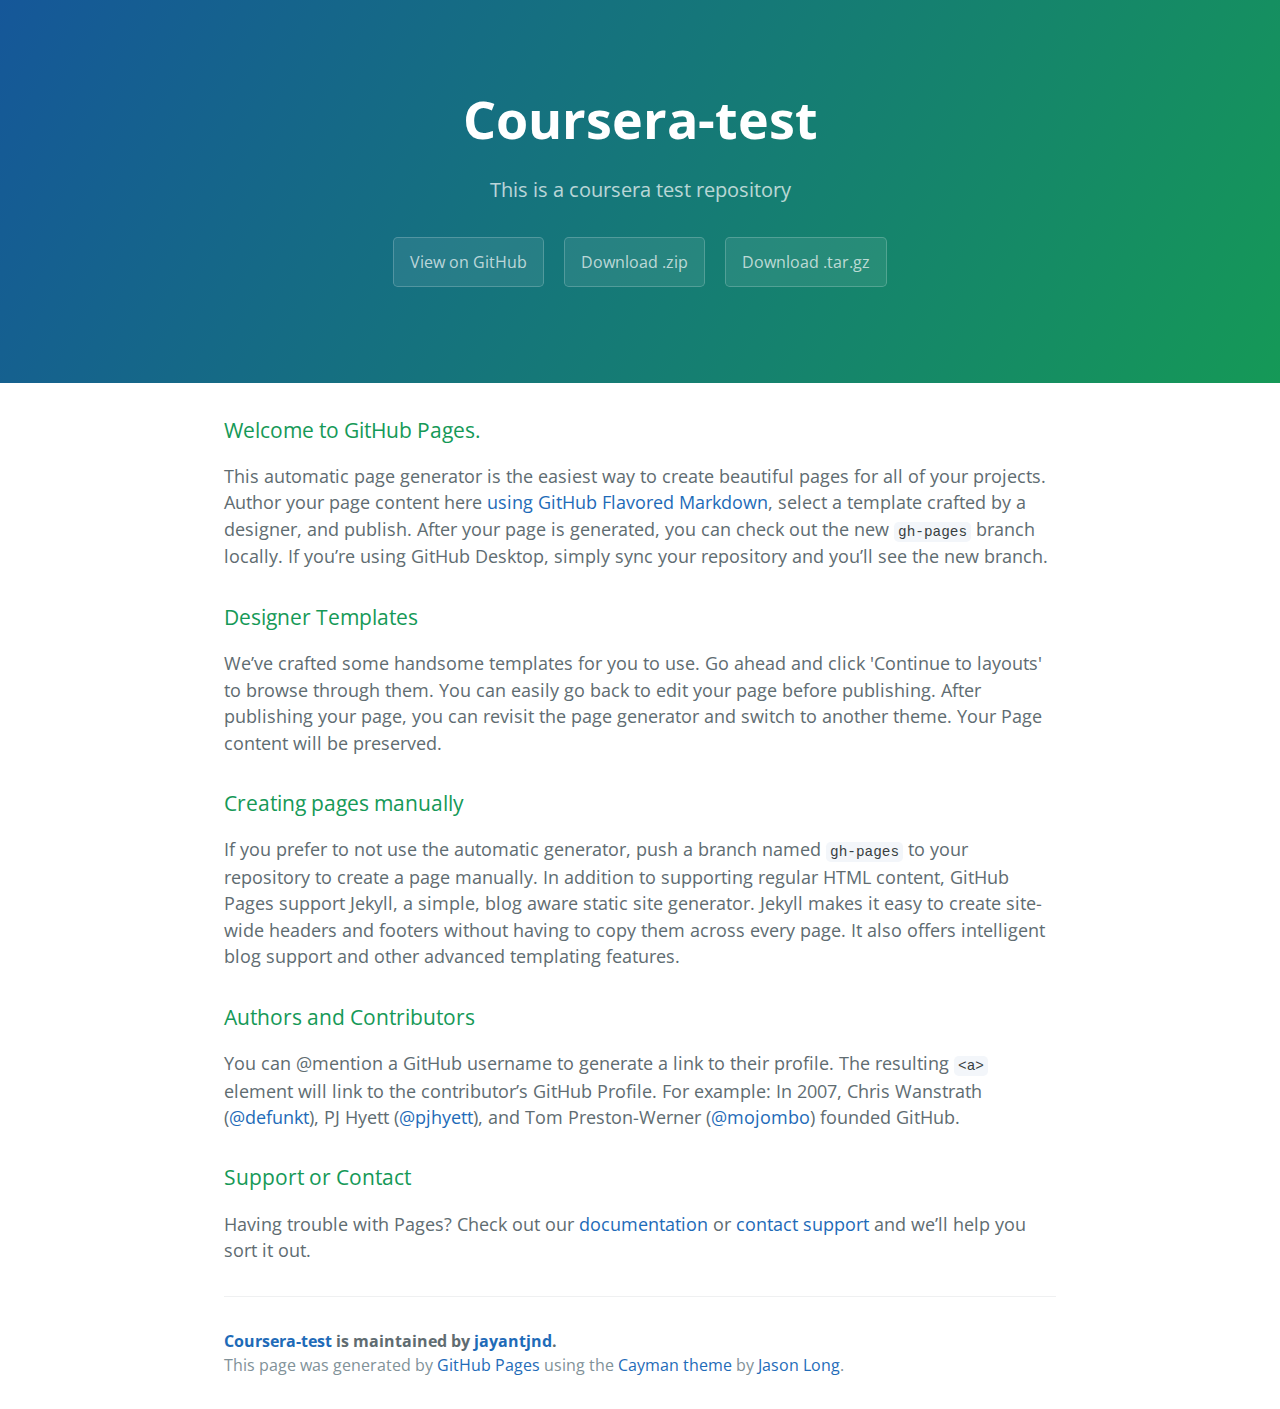
<file: index.html>
<!DOCTYPE html>
<html lang="en-us">
  <head>
    <meta charset="UTF-8">
    <title>Coursera-test by jayantjnd</title>
    <meta name="viewport" content="width=device-width, initial-scale=1">
    <link rel="stylesheet" type="text/css" href="stylesheets/normalize.css" media="screen">
    <link href='https://fonts.googleapis.com/css?family=Open+Sans:400,700' rel='stylesheet' type='text/css'>
    <link rel="stylesheet" type="text/css" href="stylesheets/stylesheet.css" media="screen">
    <link rel="stylesheet" type="text/css" href="stylesheets/github-light.css" media="screen">
  </head>
  <body>
    <section class="page-header">
      <h1 class="project-name">Coursera-test</h1>
      <h2 class="project-tagline">This is a coursera test repository</h2>
      <a href="https://github.com/jayantjnd/coursera-test" class="btn">View on GitHub</a>
      <a href="https://github.com/jayantjnd/coursera-test/zipball/master" class="btn">Download .zip</a>
      <a href="https://github.com/jayantjnd/coursera-test/tarball/master" class="btn">Download .tar.gz</a>
    </section>

    <section class="main-content">
      <h3>
<a id="welcome-to-github-pages" class="anchor" href="#welcome-to-github-pages" aria-hidden="true"><span aria-hidden="true" class="octicon octicon-link"></span></a>Welcome to GitHub Pages.</h3>

<p>This automatic page generator is the easiest way to create beautiful pages for all of your projects. Author your page content here <a href="https://guides.github.com/features/mastering-markdown/">using GitHub Flavored Markdown</a>, select a template crafted by a designer, and publish. After your page is generated, you can check out the new <code>gh-pages</code> branch locally. If you’re using GitHub Desktop, simply sync your repository and you’ll see the new branch.</p>

<h3>
<a id="designer-templates" class="anchor" href="#designer-templates" aria-hidden="true"><span aria-hidden="true" class="octicon octicon-link"></span></a>Designer Templates</h3>

<p>We’ve crafted some handsome templates for you to use. Go ahead and click 'Continue to layouts' to browse through them. You can easily go back to edit your page before publishing. After publishing your page, you can revisit the page generator and switch to another theme. Your Page content will be preserved.</p>

<h3>
<a id="creating-pages-manually" class="anchor" href="#creating-pages-manually" aria-hidden="true"><span aria-hidden="true" class="octicon octicon-link"></span></a>Creating pages manually</h3>

<p>If you prefer to not use the automatic generator, push a branch named <code>gh-pages</code> to your repository to create a page manually. In addition to supporting regular HTML content, GitHub Pages support Jekyll, a simple, blog aware static site generator. Jekyll makes it easy to create site-wide headers and footers without having to copy them across every page. It also offers intelligent blog support and other advanced templating features.</p>

<h3>
<a id="authors-and-contributors" class="anchor" href="#authors-and-contributors" aria-hidden="true"><span aria-hidden="true" class="octicon octicon-link"></span></a>Authors and Contributors</h3>

<p>You can @mention a GitHub username to generate a link to their profile. The resulting <code>&lt;a&gt;</code> element will link to the contributor’s GitHub Profile. For example: In 2007, Chris Wanstrath (<a href="https://github.com/defunkt" class="user-mention">@defunkt</a>), PJ Hyett (<a href="https://github.com/pjhyett" class="user-mention">@pjhyett</a>), and Tom Preston-Werner (<a href="https://github.com/mojombo" class="user-mention">@mojombo</a>) founded GitHub.</p>

<h3>
<a id="support-or-contact" class="anchor" href="#support-or-contact" aria-hidden="true"><span aria-hidden="true" class="octicon octicon-link"></span></a>Support or Contact</h3>

<p>Having trouble with Pages? Check out our <a href="https://help.github.com/pages">documentation</a> or <a href="https://github.com/contact">contact support</a> and we’ll help you sort it out.</p>

      <footer class="site-footer">
        <span class="site-footer-owner"><a href="https://github.com/jayantjnd/coursera-test">Coursera-test</a> is maintained by <a href="https://github.com/jayantjnd">jayantjnd</a>.</span>

        <span class="site-footer-credits">This page was generated by <a href="https://pages.github.com">GitHub Pages</a> using the <a href="https://github.com/jasonlong/cayman-theme">Cayman theme</a> by <a href="https://twitter.com/jasonlong">Jason Long</a>.</span>
      </footer>

    </section>

  
  </body>
</html>
</file>
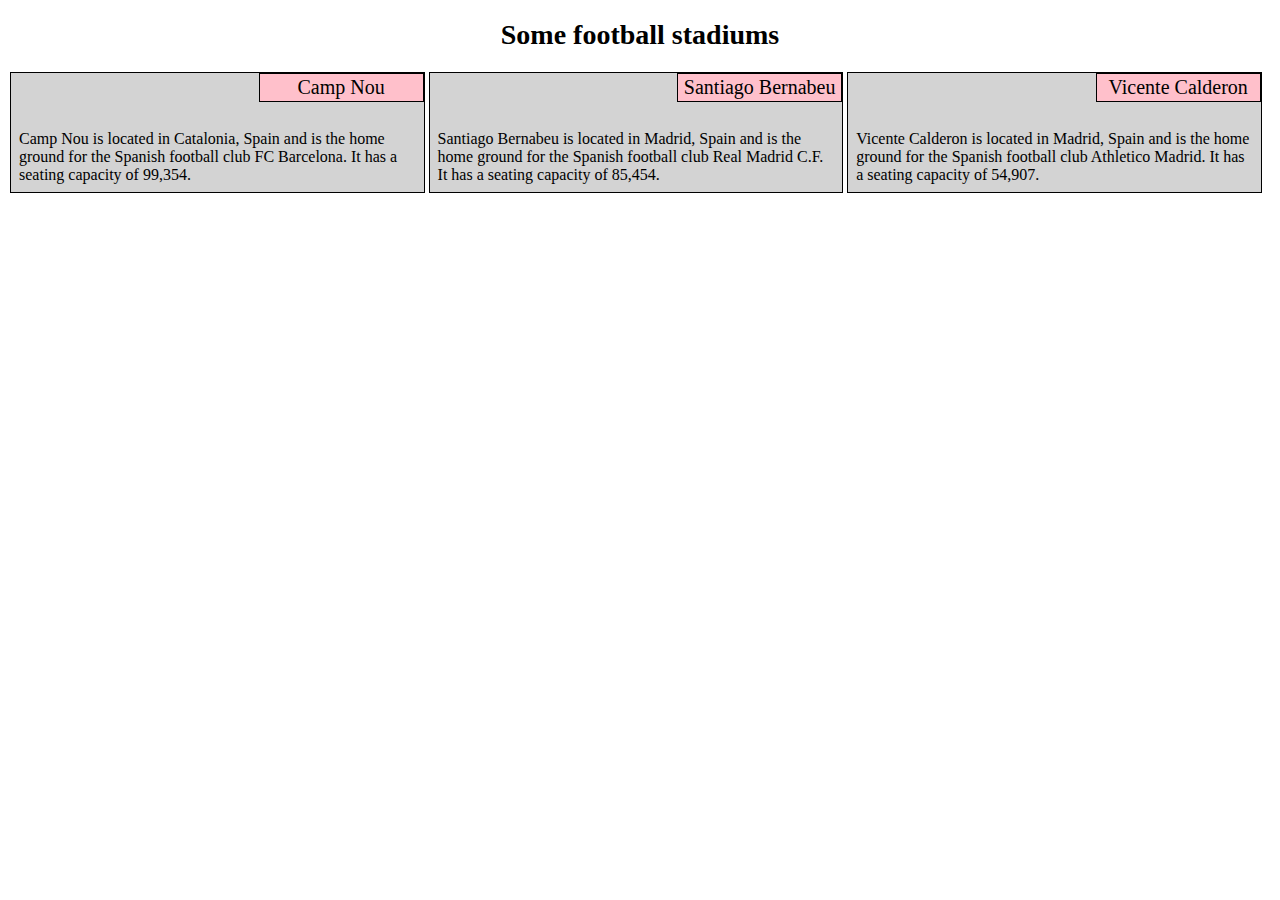
<file: module2-solution/index.html>
<!DOCTYPE html>
<html>
<head>
	<meta charset="utf-8">
	<title>My first page using CSS.</title>
</head>
<link rel="stylesheet" type="text/css" href="css\thecss.css"></link>
<body>
<h1>Some football stadiums</h1>
<div>
	<p>Camp Nou</p>
	<section>Camp Nou is located in Catalonia, Spain and is the home ground for the Spanish football club FC Barcelona. It has a seating capacity of 99,354.</section>
</div>
<div>
	<p>Santiago Bernabeu</p>
	<section>Santiago Bernabeu is located in Madrid, Spain and is the home ground for the Spanish football club Real Madrid C.F. It has a seating capacity of 85,454.</section>	
</div>
<span>
	<p>Vicente Calderon</p>
	<section>Vicente Calderon is located in Madrid, Spain and is the home ground for the Spanish football club Athletico Madrid. It has a seating capacity of 54,907.</section>	
</span>
</file>
<file: stylesheets/stylesheet.css>
* {
  box-sizing: border-box; }

body {
  padding: 0;
  margin: 0;
  font-family: "Open Sans", "Helvetica Neue", Helvetica, Arial, sans-serif;
  font-size: 16px;
  line-height: 1.5;
  color: #606c71; }

a {
  color: #1e6bb8;
  text-decoration: none; }
  a:hover {
    text-decoration: underline; }

.btn {
  display: inline-block;
  margin-bottom: 1rem;
  color: rgba(255, 255, 255, 0.7);
  background-color: rgba(255, 255, 255, 0.08);
  border-color: rgba(255, 255, 255, 0.2);
  border-style: solid;
  border-width: 1px;
  border-radius: 0.3rem;
  transition: color 0.2s, background-color 0.2s, border-color 0.2s; }
  .btn + .btn {
    margin-left: 1rem; }

.btn:hover {
  color: rgba(255, 255, 255, 0.8);
  text-decoration: none;
  background-color: rgba(255, 255, 255, 0.2);
  border-color: rgba(255, 255, 255, 0.3); }

@media screen and (min-width: 64em) {
  .btn {
    padding: 0.75rem 1rem; } }

@media screen and (min-width: 42em) and (max-width: 64em) {
  .btn {
    padding: 0.6rem 0.9rem;
    font-size: 0.9rem; } }

@media screen and (max-width: 42em) {
  .btn {
    display: block;
    width: 100%;
    padding: 0.75rem;
    font-size: 0.9rem; }
    .btn + .btn {
      margin-top: 1rem;
      margin-left: 0; } }

.page-header {
  color: #fff;
  text-align: center;
  background-color: #159957;
  background-image: linear-gradient(120deg, #155799, #159957); }

@media screen and (min-width: 64em) {
  .page-header {
    padding: 5rem 6rem; } }

@media screen and (min-width: 42em) and (max-width: 64em) {
  .page-header {
    padding: 3rem 4rem; } }

@media screen and (max-width: 42em) {
  .page-header {
    padding: 2rem 1rem; } }

.project-name {
  margin-top: 0;
  margin-bottom: 0.1rem; }

@media screen and (min-width: 64em) {
  .project-name {
    font-size: 3.25rem; } }

@media screen and (min-width: 42em) and (max-width: 64em) {
  .project-name {
    font-size: 2.25rem; } }

@media screen and (max-width: 42em) {
  .project-name {
    font-size: 1.75rem; } }

.project-tagline {
  margin-bottom: 2rem;
  font-weight: normal;
  opacity: 0.7; }

@media screen and (min-width: 64em) {
  .project-tagline {
    font-size: 1.25rem; } }

@media screen and (min-width: 42em) and (max-width: 64em) {
  .project-tagline {
    font-size: 1.15rem; } }

@media screen and (max-width: 42em) {
  .project-tagline {
    font-size: 1rem; } }

.main-content :first-child {
  margin-top: 0; }
.main-content img {
  max-width: 100%; }
.main-content h1, .main-content h2, .main-content h3, .main-content h4, .main-content h5, .main-content h6 {
  margin-top: 2rem;
  margin-bottom: 1rem;
  font-weight: normal;
  color: #159957; }
.main-content p {
  margin-bottom: 1em; }
.main-content code {
  padding: 2px 4px;
  font-family: Consolas, "Liberation Mono", Menlo, Courier, monospace;
  font-size: 0.9rem;
  color: #383e41;
  background-color: #f3f6fa;
  border-radius: 0.3rem; }
.main-content pre {
  padding: 0.8rem;
  margin-top: 0;
  margin-bottom: 1rem;
  font: 1rem Consolas, "Liberation Mono", Menlo, Courier, monospace;
  color: #567482;
  word-wrap: normal;
  background-color: #f3f6fa;
  border: solid 1px #dce6f0;
  border-radius: 0.3rem; }
  .main-content pre > code {
    padding: 0;
    margin: 0;
    font-size: 0.9rem;
    color: #567482;
    word-break: normal;
    white-space: pre;
    background: transparent;
    border: 0; }
.main-content .highlight {
  margin-bottom: 1rem; }
  .main-content .highlight pre {
    margin-bottom: 0;
    word-break: normal; }
.main-content .highlight pre, .main-content pre {
  padding: 0.8rem;
  overflow: auto;
  font-size: 0.9rem;
  line-height: 1.45;
  border-radius: 0.3rem; }
.main-content pre code, .main-content pre tt {
  display: inline;
  max-width: initial;
  padding: 0;
  margin: 0;
  overflow: initial;
  line-height: inherit;
  word-wrap: normal;
  background-color: transparent;
  border: 0; }
  .main-content pre code:before, .main-content pre code:after, .main-content pre tt:before, .main-content pre tt:after {
    content: normal; }
.main-content ul, .main-content ol {
  margin-top: 0; }
.main-content blockquote {
  padding: 0 1rem;
  margin-left: 0;
  color: #819198;
  border-left: 0.3rem solid #dce6f0; }
  .main-content blockquote > :first-child {
    margin-top: 0; }
  .main-content blockquote > :last-child {
    margin-bottom: 0; }
.main-content table {
  display: block;
  width: 100%;
  overflow: auto;
  word-break: normal;
  word-break: keep-all; }
  .main-content table th {
    font-weight: bold; }
  .main-content table th, .main-content table td {
    padding: 0.5rem 1rem;
    border: 1px solid #e9ebec; }
.main-content dl {
  padding: 0; }
  .main-content dl dt {
    padding: 0;
    margin-top: 1rem;
    font-size: 1rem;
    font-weight: bold; }
  .main-content dl dd {
    padding: 0;
    margin-bottom: 1rem; }
.main-content hr {
  height: 2px;
  padding: 0;
  margin: 1rem 0;
  background-color: #eff0f1;
  border: 0; }

@media screen and (min-width: 64em) {
  .main-content {
    max-width: 64rem;
    padding: 2rem 6rem;
    margin: 0 auto;
    font-size: 1.1rem; } }

@media screen and (min-width: 42em) and (max-width: 64em) {
  .main-content {
    padding: 2rem 4rem;
    font-size: 1.1rem; } }

@media screen and (max-width: 42em) {
  .main-content {
    padding: 2rem 1rem;
    font-size: 1rem; } }

.site-footer {
  padding-top: 2rem;
  margin-top: 2rem;
  border-top: solid 1px #eff0f1; }

.site-footer-owner {
  display: block;
  font-weight: bold; }

.site-footer-credits {
  color: #819198; }

@media screen and (min-width: 64em) {
  .site-footer {
    font-size: 1rem; } }

@media screen and (min-width: 42em) and (max-width: 64em) {
  .site-footer {
    font-size: 1rem; } }

@media screen and (max-width: 42em) {
  .site-footer {
    font-size: 0.9rem; } }
</file>
<file: stylesheets/github-light.css>
/*
The MIT License (MIT)

Copyright (c) 2016 GitHub, Inc.

Permission is hereby granted, free of charge, to any person obtaining a copy
of this software and associated documentation files (the "Software"), to deal
in the Software without restriction, including without limitation the rights
to use, copy, modify, merge, publish, distribute, sublicense, and/or sell
copies of the Software, and to permit persons to whom the Software is
furnished to do so, subject to the following conditions:

The above copyright notice and this permission notice shall be included in all
copies or substantial portions of the Software.

THE SOFTWARE IS PROVIDED "AS IS", WITHOUT WARRANTY OF ANY KIND, EXPRESS OR
IMPLIED, INCLUDING BUT NOT LIMITED TO THE WARRANTIES OF MERCHANTABILITY,
FITNESS FOR A PARTICULAR PURPOSE AND NONINFRINGEMENT. IN NO EVENT SHALL THE
AUTHORS OR COPYRIGHT HOLDERS BE LIABLE FOR ANY CLAIM, DAMAGES OR OTHER
LIABILITY, WHETHER IN AN ACTION OF CONTRACT, TORT OR OTHERWISE, ARISING FROM,
OUT OF OR IN CONNECTION WITH THE SOFTWARE OR THE USE OR OTHER DEALINGS IN THE
SOFTWARE.

*/

.pl-c /* comment */ {
  color: #969896;
}

.pl-c1 /* constant, variable.other.constant, support, meta.property-name, support.constant, support.variable, meta.module-reference, markup.raw, meta.diff.header */,
.pl-s .pl-v /* string variable */ {
  color: #0086b3;
}

.pl-e /* entity */,
.pl-en /* entity.name */ {
  color: #795da3;
}

.pl-smi /* variable.parameter.function, storage.modifier.package, storage.modifier.import, storage.type.java, variable.other */,
.pl-s .pl-s1 /* string source */ {
  color: #333;
}

.pl-ent /* entity.name.tag */ {
  color: #63a35c;
}

.pl-k /* keyword, storage, storage.type */ {
  color: #a71d5d;
}

.pl-s /* string */,
.pl-pds /* punctuation.definition.string, string.regexp.character-class */,
.pl-s .pl-pse .pl-s1 /* string punctuation.section.embedded source */,
.pl-sr /* string.regexp */,
.pl-sr .pl-cce /* string.regexp constant.character.escape */,
.pl-sr .pl-sre /* string.regexp source.ruby.embedded */,
.pl-sr .pl-sra /* string.regexp string.regexp.arbitrary-repitition */ {
  color: #183691;
}

.pl-v /* variable */ {
  color: #ed6a43;
}

.pl-id /* invalid.deprecated */ {
  color: #b52a1d;
}

.pl-ii /* invalid.illegal */ {
  color: #f8f8f8;
  background-color: #b52a1d;
}

.pl-sr .pl-cce /* string.regexp constant.character.escape */ {
  font-weight: bold;
  color: #63a35c;
}

.pl-ml /* markup.list */ {
  color: #693a17;
}

.pl-mh /* markup.heading */,
.pl-mh .pl-en /* markup.heading entity.name */,
.pl-ms /* meta.separator */ {
  font-weight: bold;
  color: #1d3e81;
}

.pl-mq /* markup.quote */ {
  color: #008080;
}

.pl-mi /* markup.italic */ {
  font-style: italic;
  color: #333;
}

.pl-mb /* markup.bold */ {
  font-weight: bold;
  color: #333;
}

.pl-md /* markup.deleted, meta.diff.header.from-file */ {
  color: #bd2c00;
  background-color: #ffecec;
}

.pl-mi1 /* markup.inserted, meta.diff.header.to-file */ {
  color: #55a532;
  background-color: #eaffea;
}

.pl-mdr /* meta.diff.range */ {
  font-weight: bold;
  color: #795da3;
}

.pl-mo /* meta.output */ {
  color: #1d3e81;
}
</file>
